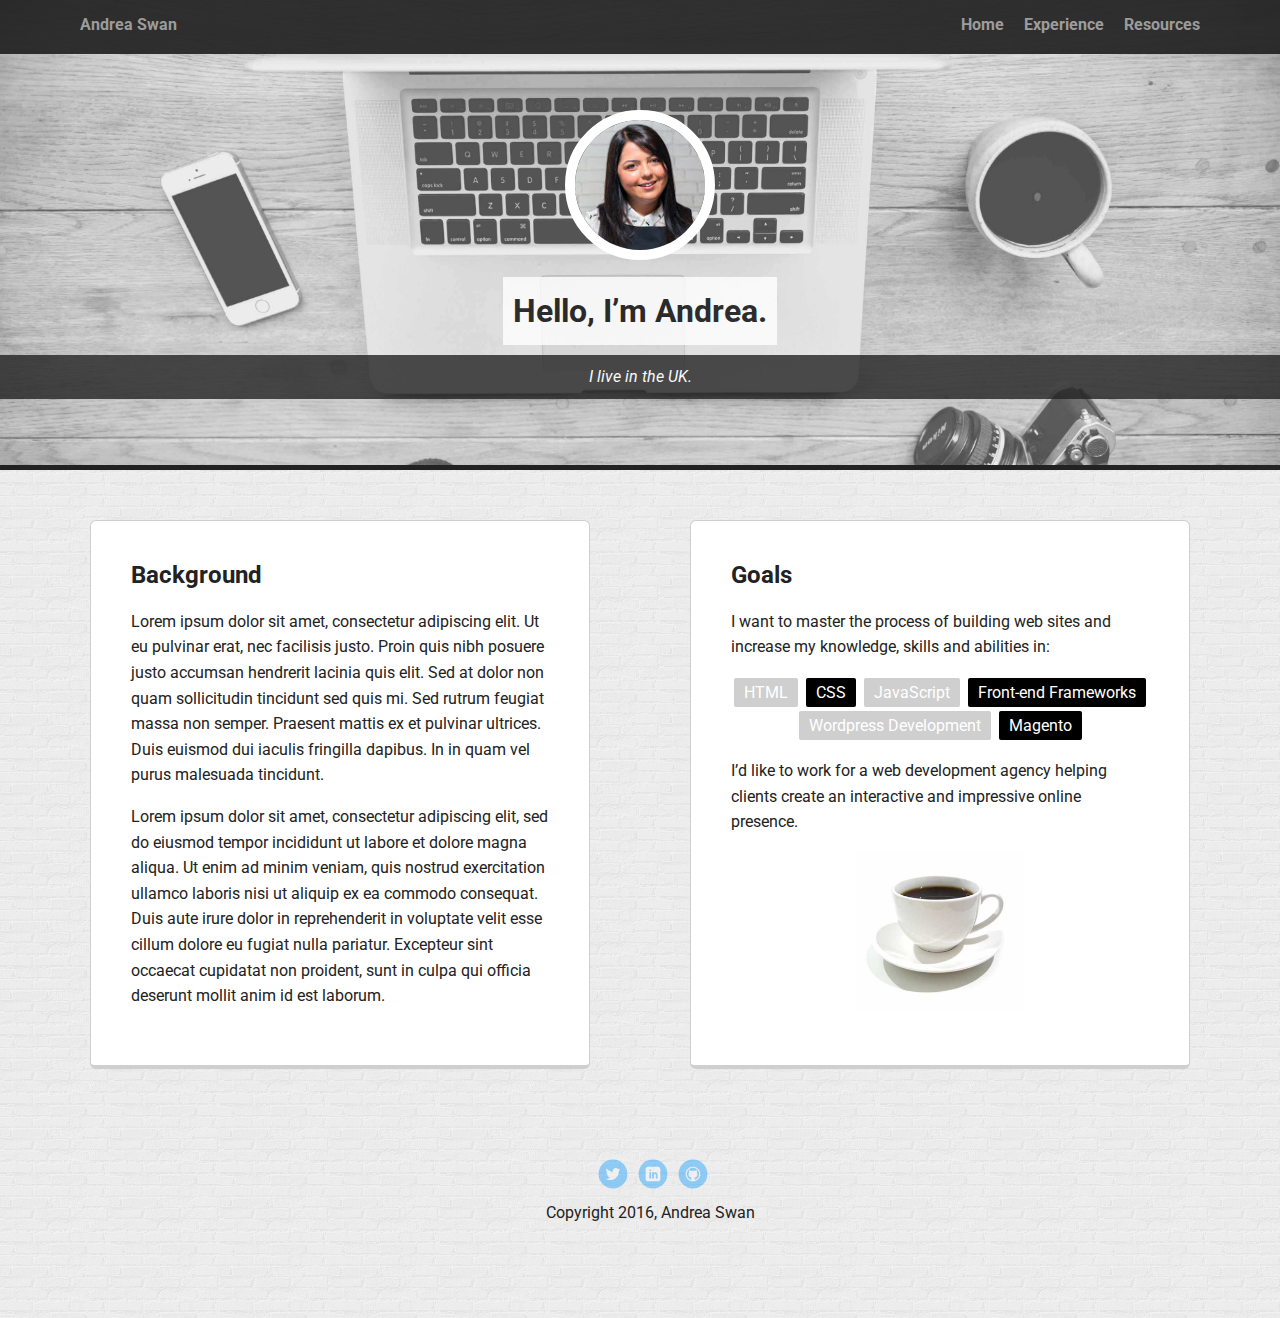
<file: index.html>
<!doctype html>
<html lang="en">
<head>
  <meta charset="utf-8">
  <title>Andrea Swan's Profile</title>
  <meta name="viewport" content="width=device-width, initial-scale=1.0">
  <link rel="stylesheet" href="styles.css">
  <link href="https://fonts.googleapis.com/css?family=Muli%7CRoboto:400,300,500,700,900" rel="stylesheet"></head>
  <body>

    <div class="main-nav">
        <ul class="nav">
          <li class="name"><a href="index.html">Andrea Swan</a></li>
          <li><a href="index.html">Home</a></li>
          <li><a href="experience.html">Experience</a></li>
		  <li><a href="resource.html">Resources</a></li>
        </ul>
    </div>

    <header>
      <img src="images/andrea.jpg" alt="Picture of Andrea Swan" class="profile-image">
      <h1 class="tag name">Hello, I’m Andrea.</h1>
      <p class="tag location"><i>I live in the UK.</i></p>
    </header>

    <main class="flex">
      <div class="card">
        <h2>Background</h2>
		<p>Lorem ipsum dolor sit amet, consectetur adipiscing elit. Ut eu pulvinar erat, nec facilisis justo. Proin quis nibh posuere justo accumsan hendrerit lacinia quis elit. Sed at dolor non quam sollicitudin tincidunt sed quis mi. Sed rutrum feugiat massa non semper. Praesent mattis ex et pulvinar ultrices. Duis euismod dui iaculis fringilla dapibus. In in quam vel purus malesuada tincidunt.</p>
        <p>Lorem ipsum dolor sit amet, consectetur adipiscing elit, sed do eiusmod tempor incididunt ut labore et dolore magna aliqua. Ut enim ad minim veniam, quis nostrud exercitation ullamco laboris nisi ut aliquip ex ea commodo consequat. Duis aute irure dolor in reprehenderit in voluptate velit esse cillum dolore eu fugiat nulla pariatur. Excepteur sint occaecat cupidatat non proident, sunt in culpa qui officia deserunt mollit anim id est laborum.</p>
      </div> 

      <div class="card">
        <h2>Goals</h2>
        <p>I want to master the process of building web sites and increase my knowledge, skills and abilities in:</p>
        <ul class="skills">
          <li>HTML</li>
          <li>CSS</li>
          <li>JavaScript</li>
		  <li>Front-end Frameworks</li>
          <li>Wordpress Development</li>
          <li>Magento</li>
        </ul>
        <p>I’d like to work for a web development agency helping clients create an interactive and impressive online presence.</p>
		<img src="images/coffee-lover.jpg" alt="cup of coffee" class="coffee">     
      </div> 

    </main>
    <footer>
      <ul>
        <li><a href="https://twitter.com/GwhizSwan" target="_blank" class="social twitter">Twitter</a></li>
        <li><a href="https://uk.linkedin.com/in/answanict" target="_blank" class="social linkedin">LinkedIn</a></li>
        <li><a href="https://github.com/gwhizswan" target="_blank" class="social github">Github</a></li>
      </ul>
      <p class="copyright">Copyright 2016, Andrea Swan</p>
    </footer>
  </body>
  </html>
</file>
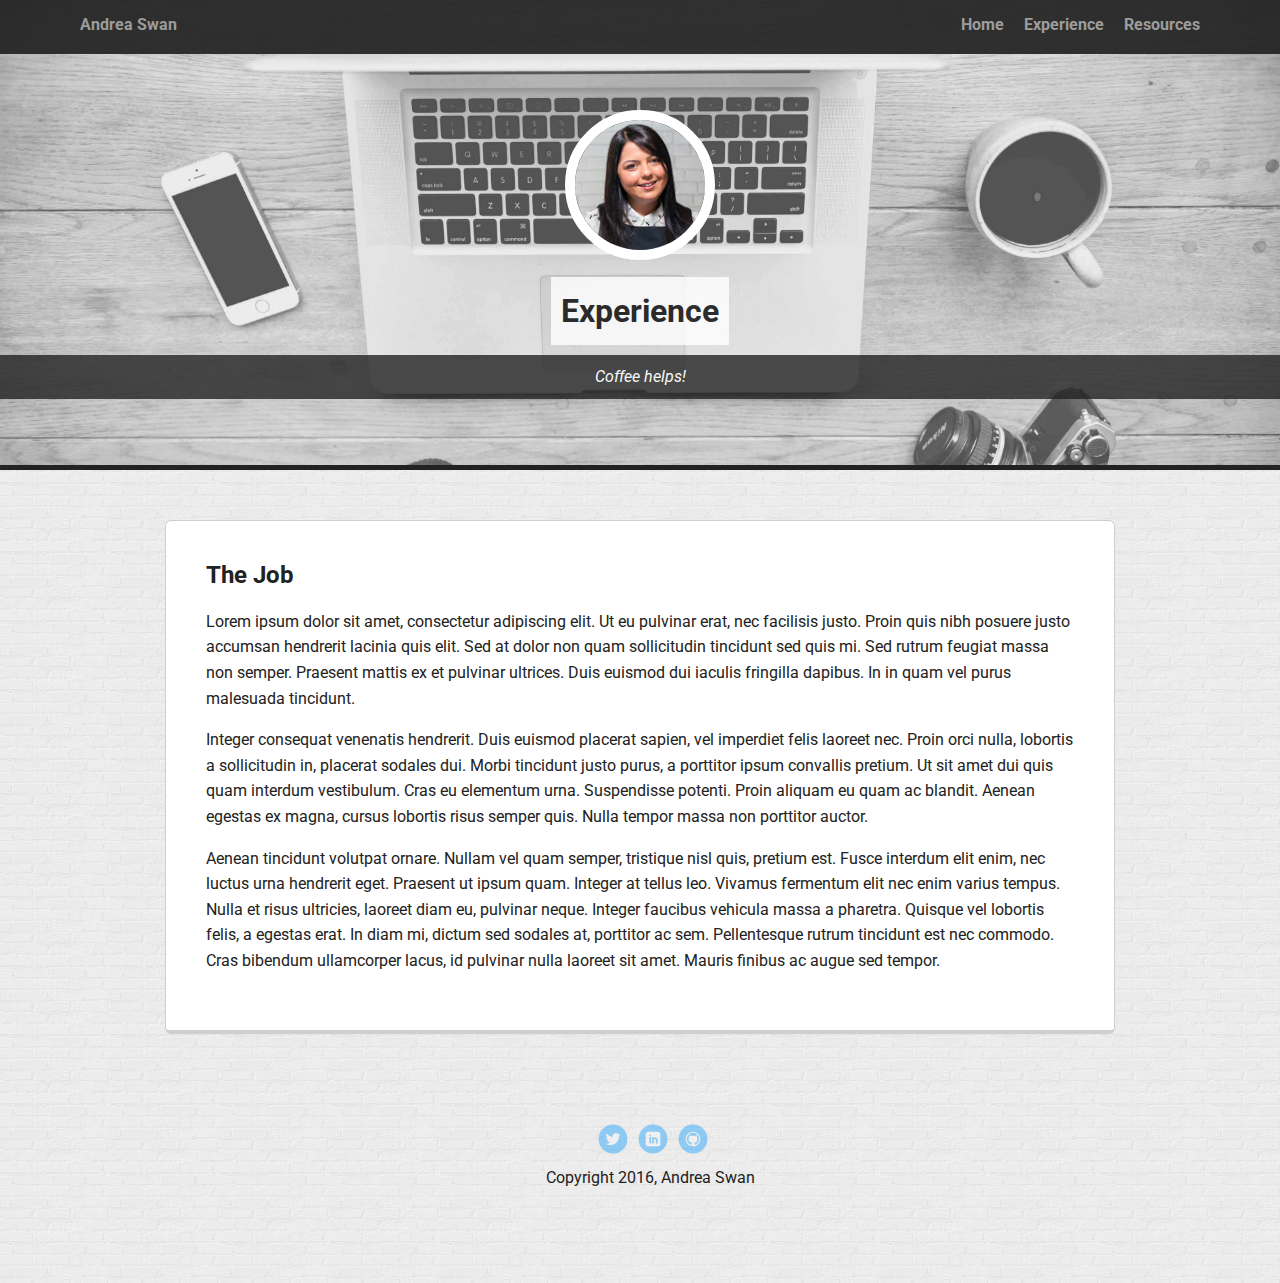
<file: experience.html>
<!doctype html>
<html lang="en">
<head>
  <meta charset="utf-8">
  <title>Andrea Swan's Profile</title>
  <meta name="viewport" content="width=device-width, initial-scale=1.0">
  <link rel="stylesheet" href="styles.css">
  <link href="https://fonts.googleapis.com/css?family=Muli%7CRoboto:400,300,500,700,900" rel="stylesheet"></head>
  <body>

    <div class="main-nav">
        <ul class="nav">
          <li class="name"><a href="index.html">Andrea Swan</a></li>
          <li><a href="index.html">Home</a></li>
          <li><a href="experience.html">Experience</a></li>
		  <li><a href="resource.html">Resources</a></li>
        </ul>
    </div>

    <header>
      <img src="images/andrea.jpg" alt="Picture of Andrea Swan" class="profile-image">
      <h1 class="tag name">Experience</h1>
      <p class="tag location"><i>Coffee helps!</i></p>
    </header>

    <main class="flex">
      <div class="card-exp">
        <h2>The Job</h2>
        <p>Lorem ipsum dolor sit amet, consectetur adipiscing elit. Ut eu pulvinar erat, nec facilisis justo. Proin quis nibh posuere justo accumsan hendrerit lacinia quis elit. Sed at dolor non quam sollicitudin tincidunt sed quis mi. Sed rutrum feugiat massa non semper. Praesent mattis ex et pulvinar ultrices. Duis euismod dui iaculis fringilla dapibus. In in quam vel purus malesuada tincidunt.</p>

		<p>Integer consequat venenatis hendrerit. Duis euismod placerat sapien, vel imperdiet felis laoreet nec. Proin orci nulla, lobortis a sollicitudin in, placerat sodales dui. Morbi tincidunt justo purus, a porttitor ipsum convallis pretium. Ut sit amet dui quis quam interdum vestibulum. Cras eu elementum urna. Suspendisse potenti. Proin aliquam eu quam ac blandit. Aenean egestas ex magna, cursus lobortis risus semper quis. Nulla tempor massa non porttitor auctor.</p>

		<p>Aenean tincidunt volutpat ornare. Nullam vel quam semper, tristique nisl quis, pretium est. Fusce interdum elit enim, nec luctus urna hendrerit eget. Praesent ut ipsum quam. Integer at tellus leo. Vivamus fermentum elit nec enim varius tempus. Nulla et risus ultricies, laoreet diam eu, pulvinar neque. Integer faucibus vehicula massa a pharetra. Quisque vel lobortis felis, a egestas erat. In diam mi, dictum sed sodales at, porttitor ac sem. Pellentesque rutrum tincidunt est nec commodo. Cras bibendum ullamcorper lacus, id pulvinar nulla laoreet sit amet. Mauris finibus ac augue sed tempor.</p>
      </div> 

    </main>
    <footer>
      <ul>
        <li><a href="https://twitter.com/GwhizSwan" target="_blank" class="social twitter">Twitter</a></li>
        <li><a href="https://uk.linkedin.com/in/answanict" target="_blank" class="social linkedin">LinkedIn</a></li>
        <li><a href="https://github.com/gwhizswan" target="_blank" class="social github">Github</a></li>
      </ul>
      <p class="copyright">Copyright 2016, Andrea Swan</p>
    </footer>
  </body>
  </html>
</file>
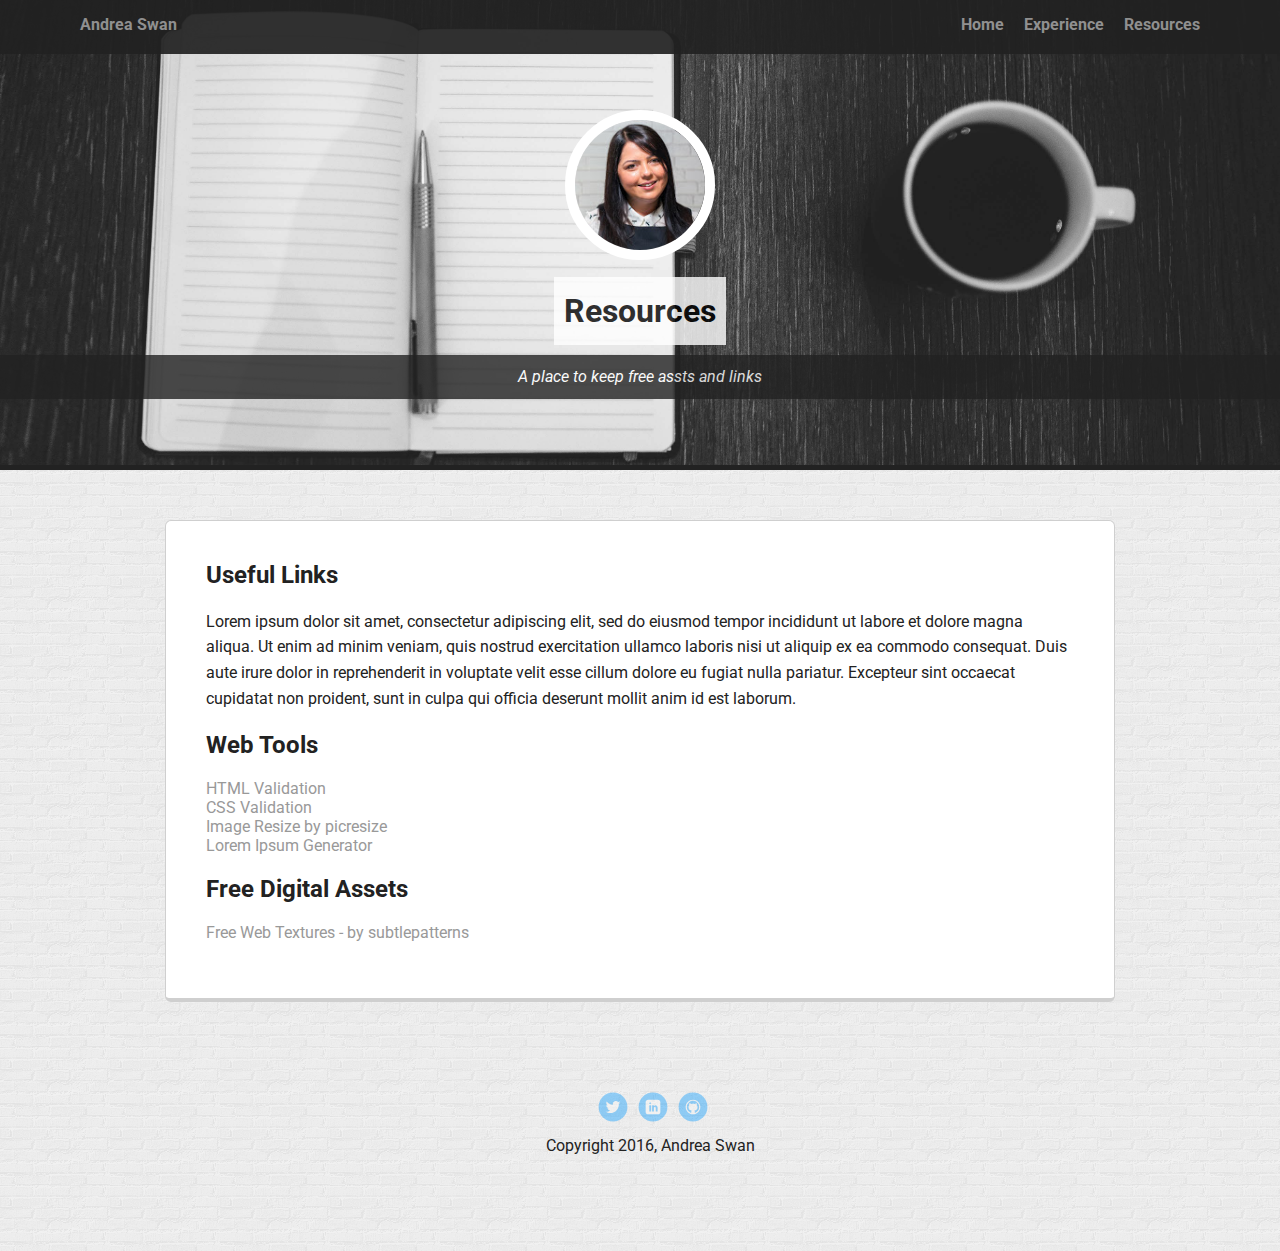
<file: resource.html>
<!doctype html>
<html lang="en">
<head>
  <meta charset="utf-8">
  <title>Andrea Swan's Profile</title>
  <meta name="viewport" content="width=device-width, initial-scale=1.0">
  <link rel="stylesheet" href="styles.css">
  <link href="https://fonts.googleapis.com/css?family=Muli%7CRoboto:400,300,500,700,900" rel="stylesheet"></head>
  <body>

    <div class="main-nav">
        <ul class="nav">
          <li class="name"><a href="index.html">Andrea Swan</a></li>
          <li><a href="index.html">Home</a></li>
          <li><a href="experience.html">Experience</a></li>
		  <li><a href="resource.html">Resources</a></li>
        </ul>
    </div>

    <header class="resources">
      <img src="images/andrea.jpg" alt="Picture of Andrea Swan" class="profile-image">
      <h1 class="tag name">Resources</h1>
	  <p class="tag location"><i>A place to keep free assts and links</i></p>
    </header>

    <main class="flex">
      <div class="card-exp">
      
        <h2>Useful Links</h2>
        <p>Lorem ipsum dolor sit amet, consectetur adipiscing elit, sed do eiusmod tempor incididunt ut labore et dolore magna aliqua. Ut enim ad minim veniam, quis nostrud exercitation ullamco laboris nisi ut aliquip ex ea commodo consequat. Duis aute irure dolor in reprehenderit in voluptate velit esse cillum dolore eu fugiat nulla pariatur. Excepteur sint occaecat cupidatat non proident, sunt in culpa qui officia deserunt mollit anim id est laborum.</p>


        <h2>Web Tools</h2>
        <ul class="links">
          <li><a href="https://validator.w3.org/#validate_by_input" target="_blank">HTML Validation</a></li>
          <li><a href="https://jigsaw.w3.org/css-validator/#validate_by_input" target="_blank">CSS Validation</a></li>
          <li><a href="http://picresize.com/" target="_blank">Image Resize by picresize</a></li>
		  <li><a href="http://www.lipsum.com/" target="_blank">Lorem Ipsum Generator</a></li>
		
		<li><h2>Free Digital Assets</h2></li>

        <li><a href="http://subtlepatterns.com" target="_blank">Free Web Textures - by subtlepatterns</a></li>
        </ul>

      </div> 

    </main>
    <footer>
      <ul>
        <li><a href="https://twitter.com/GwhizSwan" target="_blank" class="social twitter">Twitter</a></li>
        <li><a href="https://uk.linkedin.com/in/answanict" target="_blank" class="social linkedin">LinkedIn</a></li>
        <li><a href="https://github.com/gwhizswan" target="_blank" class="social github">Github</a></li>
      </ul>
      <p class="copyright">Copyright 2016, Andrea Swan</p>
    </footer>
  </body>
  </html>
</file>
<file: styles.css>
/* Global Layout Set-up */
* { 
  box-sizing: border-box;
}
  
body {
  margin: 0;
  padding: 0;
  text-align: center;
  font-family: 'Roboto', sans-serif;
  color: #222;
  background: url('images/brick.png') repeat ;
}
/* Link Styles */

a {
  text-decoration: none;
  color: #999;
}
a:hover {
  color: #6633ff;
}

/* Section Styles */

.main-nav {
  width: 100%;
  background: #222;
    opacity: 0.925;
    filter: alpha(opacity=90); /* For IE8 and earlier */
  min-height: 30px;
  padding: 10px;
  position: fixed;
  text-align: center;
}
.nav {
  display: flex;
  justify-content: space-around;
  font-weight: 700;
  list-style-type: none;
  margin: 0 auto;
  padding: 0;
}

.nav .name {
    display: block;
    margin-right: auto;
    color: white;
}
.nav li {
  padding: 5px 10px 10px 10px;
}
.nav a {
  transition: all .5s;
}
.nav a:hover {
  color: white
}

header {
  text-align: center;
  background: url('images/my-space.jpg') no-repeat top center ;
  background-size: cover;
  overflow: hidden;
  padding-top: 60px;
  border-bottom: 5px solid #222;
}

.experience{
text-align: center;
  background: url('images/my-code.jpg') no-repeat top center ;
  background-size: cover;
  overflow: hidden;
  padding-top: 60px;
  border-bottom: 5px solid #222;
}


.resources{
text-align: center;
  background: url('images/my-resources.jpg') no-repeat top center ;
  background-size: cover;
  overflow: hidden;
  padding-top: 60px;
  border-bottom: 5px solid #222;

}
header {
  line-height: 1.5;
}


header img{
  margin-top: 50px;
  width: 150px;
  height: 150px;
  border-radius: 50%;
  border: 10px solid #fff;

}





.tag {
  background-color: #fff;
  color: black;
  padding: 10px;
  border-radius: 0px;
  display: table;
  margin: 10px auto;
  opacity: 0.8;
    filter: alpha(opacity=80); /* For IE8 and earlier */
} 

.location {
  background-color: #222;
  color: #fff;
  width:100%;
  opacity: 0.8;
    filter: alpha(opacity=80); /* For IE8 and earlier */
}



.card {
  margin: 30px;
  padding: 20px 40px 40px;
  max-width: 500px;
  text-align: left;
  background: #fff;
  border: 1px solid #cfcfcf;
  border-bottom: 4px solid #cfcfcf;
  border-radius: 6px;
  transition: all .5s;
}
.card:hover {
  border-color: #222;
}

.card-exp {
  margin: 30px;
  padding: 20px 40px 40px;
  max-width: 950px;
  text-align: left;
  background: #fff;
  border: 1px solid #cfcfcf;
  border-bottom: 4px solid #cfcfcf;
  border-radius: 6px;
  transition: all .5s;
}

.card-res {
  margin: 30px;
  padding: 20px 40px 40px;
  max-width: 950px;
  text-align: left;
  background: #fff;
  border: 1px solid #cfcfcf;
  border-bottom: 4px solid #cfcfcf;
  border-radius: 6px;
  transition: all .5s;
}

.card-exp:hover {
  border-color: #222;
}

ul.skills {
  padding: 0;
  text-align: center;
}

.skills li {
  border-radius: 2px;
  display: inline-block;
  background: #000;
  color: white;
  padding: 5px 10px;
  margin: 2px;
}

.skills li:nth-child(odd) {
  background: #cfcfcf;
}

footer {
  width: 100%;
  min-height: 30px;
  padding: 20px 0 40px 20px;
}

footer .copyright {
  top: -8px;
  font-size: .75em;
}

footer ul {
  list-style-type: none;
  margin: 0;
  padding: 0;
}

footer ul li {
  display: inline-block;
}

.links{
margin-left:0px;
padding-left:0px;

}

ul.links{
  list-style-type: none;
  

}


ul.links a:hover{
  color:#000;

}

a.social {
  display: inline-block;
  text-indent: -9999px;
  margin-left: 5px;
  width: 30px;
  height: 30px;
  background-size: 30px 30px;
  opacity: .4;

}
a.twitter {
  background-image: url(images/twitter.svg);
}
a.linkedin {
  background-image: url(images/linkedin.svg);
}
a.github {
  background-image: url(images/github.svg);
}
a.social:hover {
  opacity: 5;
}
.clearfix {
  clear: both;
}


.coffee{
    display: block;
    margin: auto;
    width: 40%;
}

/* Styles for larger screens */
@media screen and (min-width: 720px) {
  
  .flex {
      display: -ms-flexbox;      /* TWEENER - IE 10 */
      display: flex; 
      max-width: 1200px;
      -ms-flex-pack: distribute;
      justify-content: space-around;
      margin: 0 auto;
  }

  header {
    min-height: 470px;
  }

  .nav {
    max-width: 1200px;
    padding: 0 30px;
  }


  main {
    padding-top: 20px;
  }

  main p {
    line-height: 1.6em;
  }

  footer {
    font-size: 1.3em;
    max-width: 1200px;
    margin: 40px auto;
  }

}
</file>
